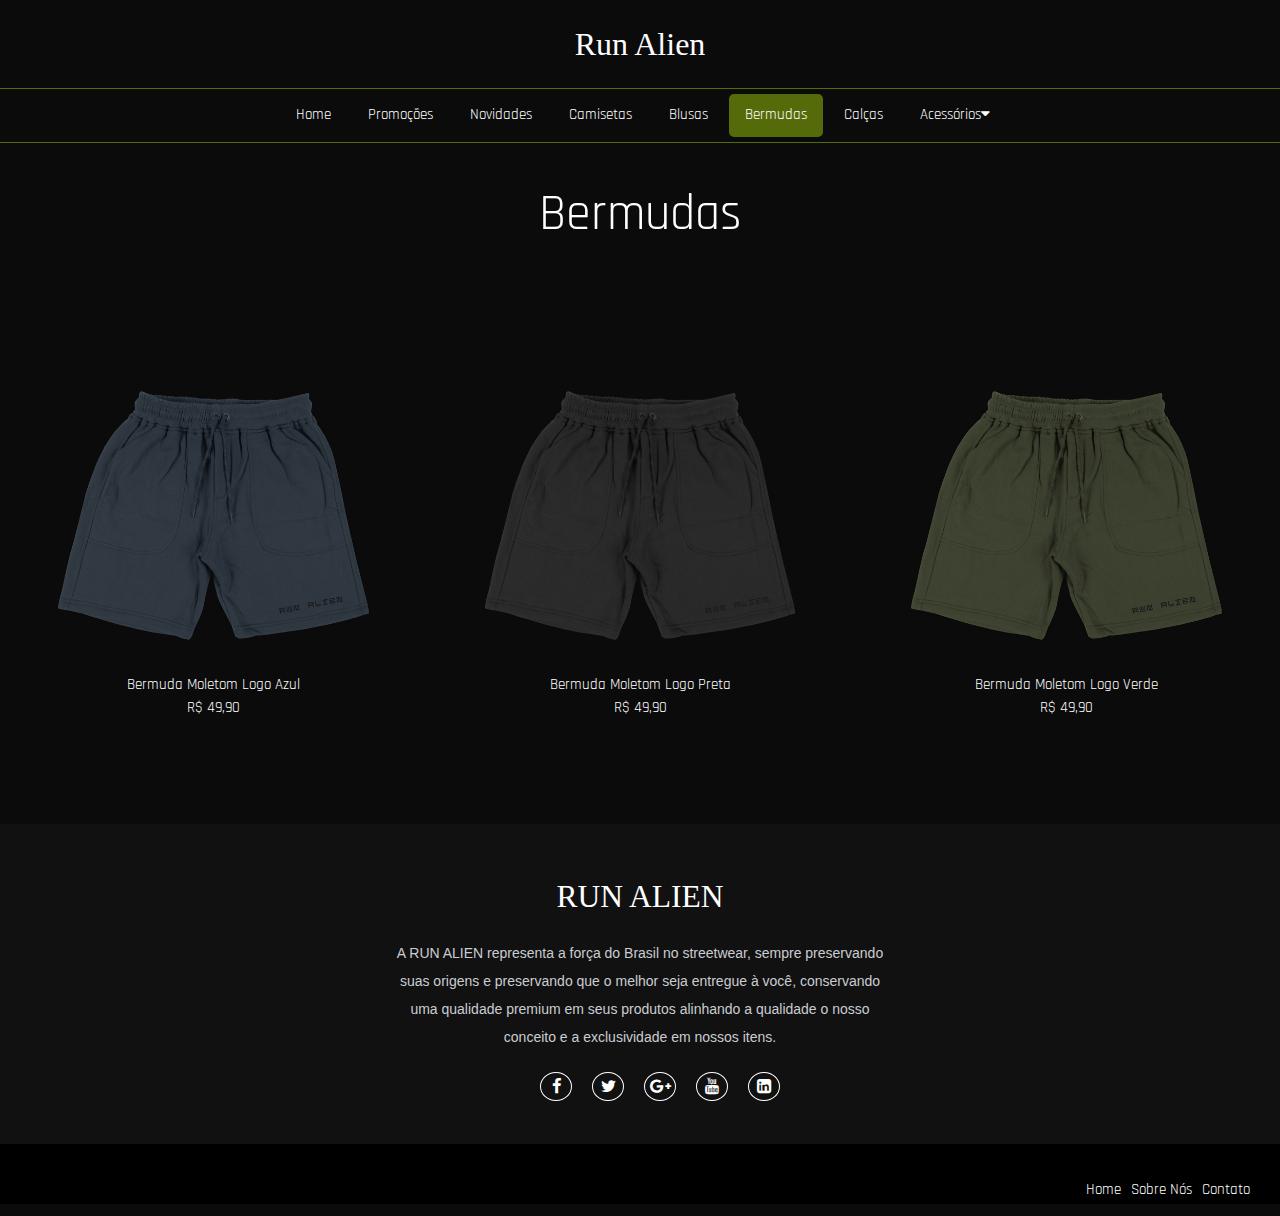
<file: bermudas.html>
<!DOCTYPE html>
<html lang="pt-br">

<head>
  <title>Run Alien</title>
  <meta charset="UTF-8">
  <meta name="viewport" content="width=device-width, initial-scale=1.0">
  <link rel="stylesheet" type="text/css" href="style.css">
  <link href="https://fonts.googleapis.com/css2?family=Rajdhani:wght@300;400;700&display=swap" rel="stylesheet">
  <link rel="stylesheet" href="https://www.w3schools.com/w3css/4/w3.css">
  <link href="https://fonts.cdnfonts.com/css/alien-double" rel="stylesheet">
  <link rel="stylesheet" href="https://stackpath.bootstrapcdn.com/font-awesome/4.7.0/css/font-awesome.min.css">

</head>

<body>

  <header class="logo">Run Alien</header>

  <hr class="cima">

  <!-- Navbar  !-->

  <div class="topnav" id="myTopnav">
    <a href="index.html" class="btns">Home</a>
    <a href="promocoes.html" class="btns">Promoções</a>
    <a href="novidades.html" class="btns">Novidades</a>
    <a href="camisetas.html" class="btns">Camisetas</a>
    <a href="blusas.html" class="btns">Blusas</a>
    <a href="bermudas.html" class="active btns">Bermudas</a>
    <a href="calcas.html" class="btns">Calças</a>
    <div class="dropdown btns">
      <button class="dropbtn">Acessórios<i class="fa fa-caret-down"></i>
      </button>
      <div class="dropdown-content">
        <a href="acessorios/bag.html">Bags</a>
        <a href="acessorios/bone.html">Boné</a>
        <a href="acessorios/bucket.html">Bucket</a>
        <a href="acessorios/gorro.html">Gorro</a>
        <a href="acessorios/meias.html">Meias</a>
      </div>
    </div>
  </div>

  <hr class="baixo">


  <p class="secao subtit">Bermudas</p>

  <div class="row">
    <div class="column">
      <img src="bermudas/logoazul.jpg" alt="bermuda azul" style="width:100%">
      Bermuda Moletom Logo Azul <br>
      R$ 49,90
    </div>
    <div class="column">
      <img src="bermudas/logopreto.jpg" alt="bermuda pretas" style="width:100%">
      Bermuda Moletom Logo Preta <br>
      R$ 49,90
    </div>
    <div class="column">
      <img src="bermudas/logoverde.jpg" alt="bermuda verde" style="width:100%">
      Bermuda Moletom Logo Verde <br>
      R$ 49,90
    </div>
  </div>

  <footer>
    <div class="footer-content">
      <h3 class="footer-principal">RUN ALIEN</h3>
      <p>A RUN ALIEN representa a força do Brasil no streetwear, sempre preservando suas origens e preservando que o
        melhor seja entregue à você, conservando uma qualidade premium em seus produtos alinhando a qualidade o nosso
        conceito e a exclusividade em nossos itens.</p>
      <ul class="socials">
        <li><a href="#"><i class="fa fa-facebook"></i></a></li>
        <li><a href="#"><i class="fa fa-twitter"></i></a></li>
        <li><a href="#"><i class="fa fa-google-plus"></i></a></li>
        <li><a href="#"><i class="fa fa-youtube"></i></a></li>
        <li><a href="#"><i class="fa fa-linkedin-square"></i></a></li>
      </ul>
    </div>
    <div class="footer-bottom">
      <div class="footer-menu">
        <ul class="f-menu">
          <li><a href="index.html">Home</a></li>
          <li><a href="#">Sobre Nós</a></li>
          <li><a href="#">Contato</a></li>
        </ul>
      </div>
    </div>

  </footer>



</body>

</html>
</file>
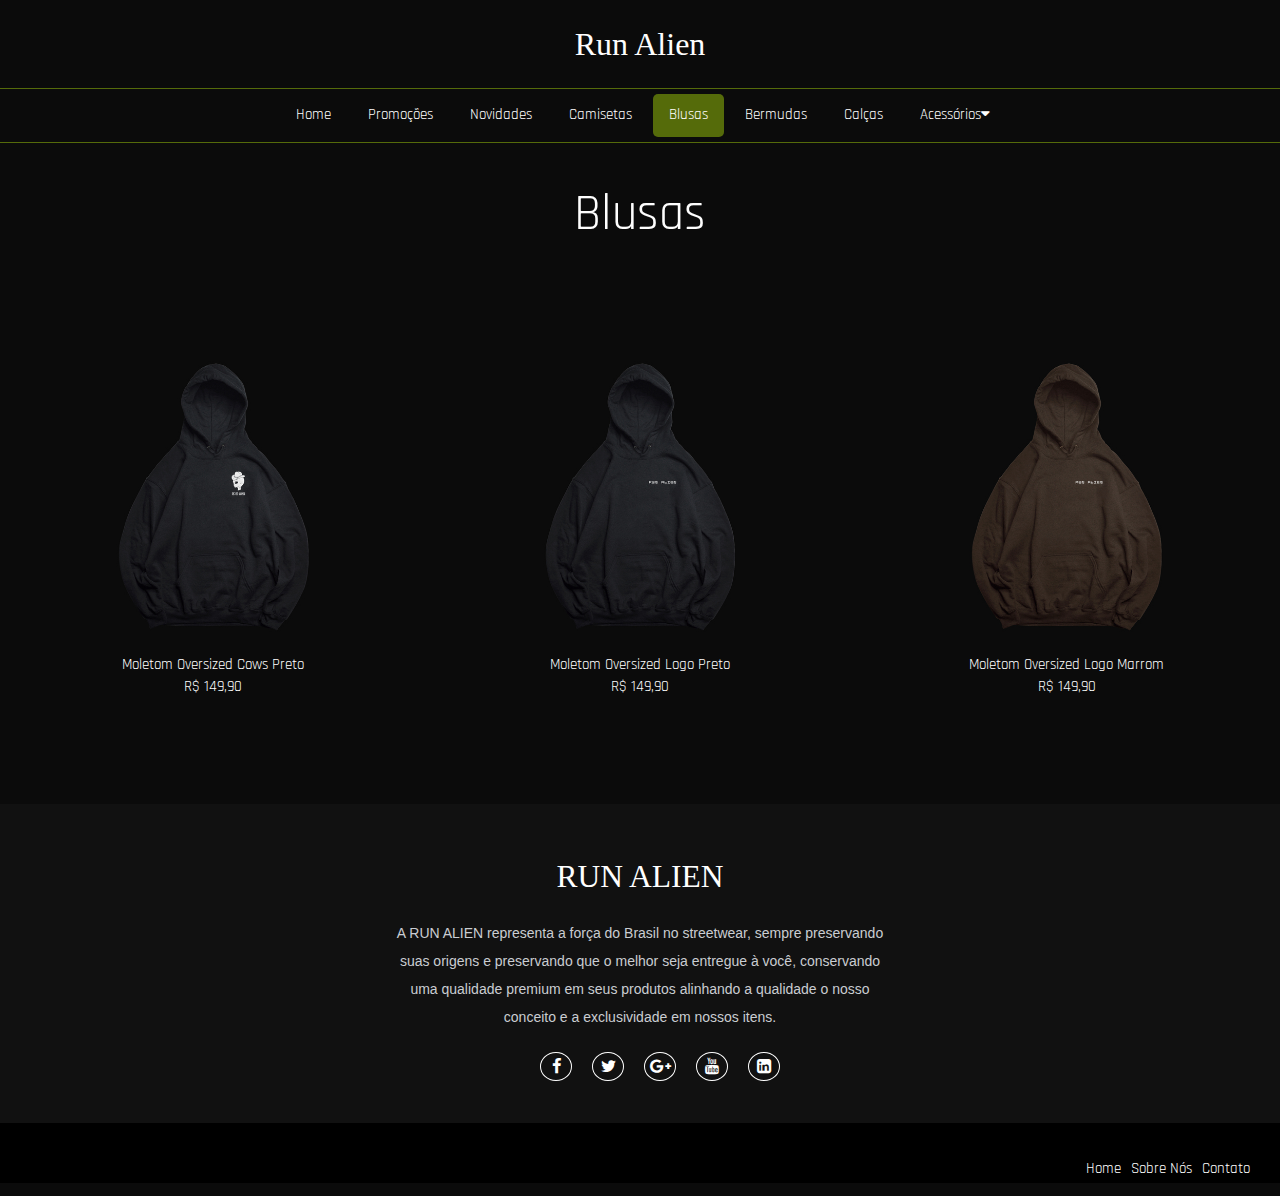
<file: blusas.html>
<!DOCTYPE html>
<html lang="pt-br">

<head>
  <title>Run Alien</title>
  <meta charset="UTF-8">
  <meta name="viewport" content="width=device-width, initial-scale=1.0">
  <link rel="stylesheet" type="text/css" href="style.css">
  <link href="https://fonts.googleapis.com/css2?family=Rajdhani:wght@300;400;700&display=swap" rel="stylesheet">
  <link rel="stylesheet" href="https://www.w3schools.com/w3css/4/w3.css">
  <link href="https://fonts.cdnfonts.com/css/alien-double" rel="stylesheet">
  <link rel="stylesheet" href="https://stackpath.bootstrapcdn.com/font-awesome/4.7.0/css/font-awesome.min.css">

</head>

<body>

  <header class="logo">Run Alien</header>

  <hr class="cima">

  <!-- Navbar  !-->

  <div class="topnav" id="myTopnav">
    <a href="index.html" class="btns">Home</a>
    <a href="promocoes.html" class="btns">Promoções</a>
    <a href="novidades.html" class="btns">Novidades</a>
    <a href="camisetas.html" class="btns">Camisetas</a>
    <a href="blusas.html" class="active btns">Blusas</a>
    <a href="bermudas.html" class="btns">Bermudas</a>
    <a href="calcas.html" class="btns">Calças</a>
    <div class="dropdown btns">
      <button class="dropbtn">Acessórios<i class="fa fa-caret-down"></i>
      </button>
      <div class="dropdown-content">
        <a href="acessorios/bag.html">Bags</a>
        <a href="acessorios/bone.html">Boné</a>
        <a href="acessorios/bucket.html">Bucket</a>
        <a href="acessorios/gorro.html">Gorro</a>
        <a href="acessorios/meias.html">Meias</a>
      </div>
    </div>
  </div>

  <hr class="baixo">


  <p class="secao subtit">Blusas</p>

  <div class="row">
    <div class="column">
      <img src="blusas/cows.jpg" alt="moletom cows preto" style="width:100%">
      Moletom Oversized Cows Preto <br>
      R$ 149,90
    </div>
    <div class="column">
      <img src="blusas/logopreto.jpg" alt="moletom preto" style="width:100%">
      Moletom Oversized Logo Preto <br>
      R$ 149,90
    </div>
    <div class="column">
      <img src="blusas/logomarrom.jpg" alt="moletom marrom" style="width:100%">
      Moletom Oversized Logo Marrom <br>
      R$ 149,90
    </div>
  </div>

  <footer>
    <div class="footer-content">
      <h3 class="footer-principal">RUN ALIEN</h3>
      <p>A RUN ALIEN representa a força do Brasil no streetwear, sempre preservando suas origens e preservando que o
        melhor seja entregue à você, conservando uma qualidade premium em seus produtos alinhando a qualidade o nosso
        conceito e a exclusividade em nossos itens.</p>
      <ul class="socials">
        <li><a href="#"><i class="fa fa-facebook"></i></a></li>
        <li><a href="#"><i class="fa fa-twitter"></i></a></li>
        <li><a href="#"><i class="fa fa-google-plus"></i></a></li>
        <li><a href="#"><i class="fa fa-youtube"></i></a></li>
        <li><a href="#"><i class="fa fa-linkedin-square"></i></a></li>
      </ul>
    </div>
    <div class="footer-bottom">
      <div class="footer-menu">
        <ul class="f-menu">
          <li><a href="index.html">Home</a></li>
          <li><a href="#">Sobre Nós</a></li>
          <li><a href="#">Contato</a></li>
        </ul>
      </div>
    </div>

  </footer>



</body>

</html>
</file>
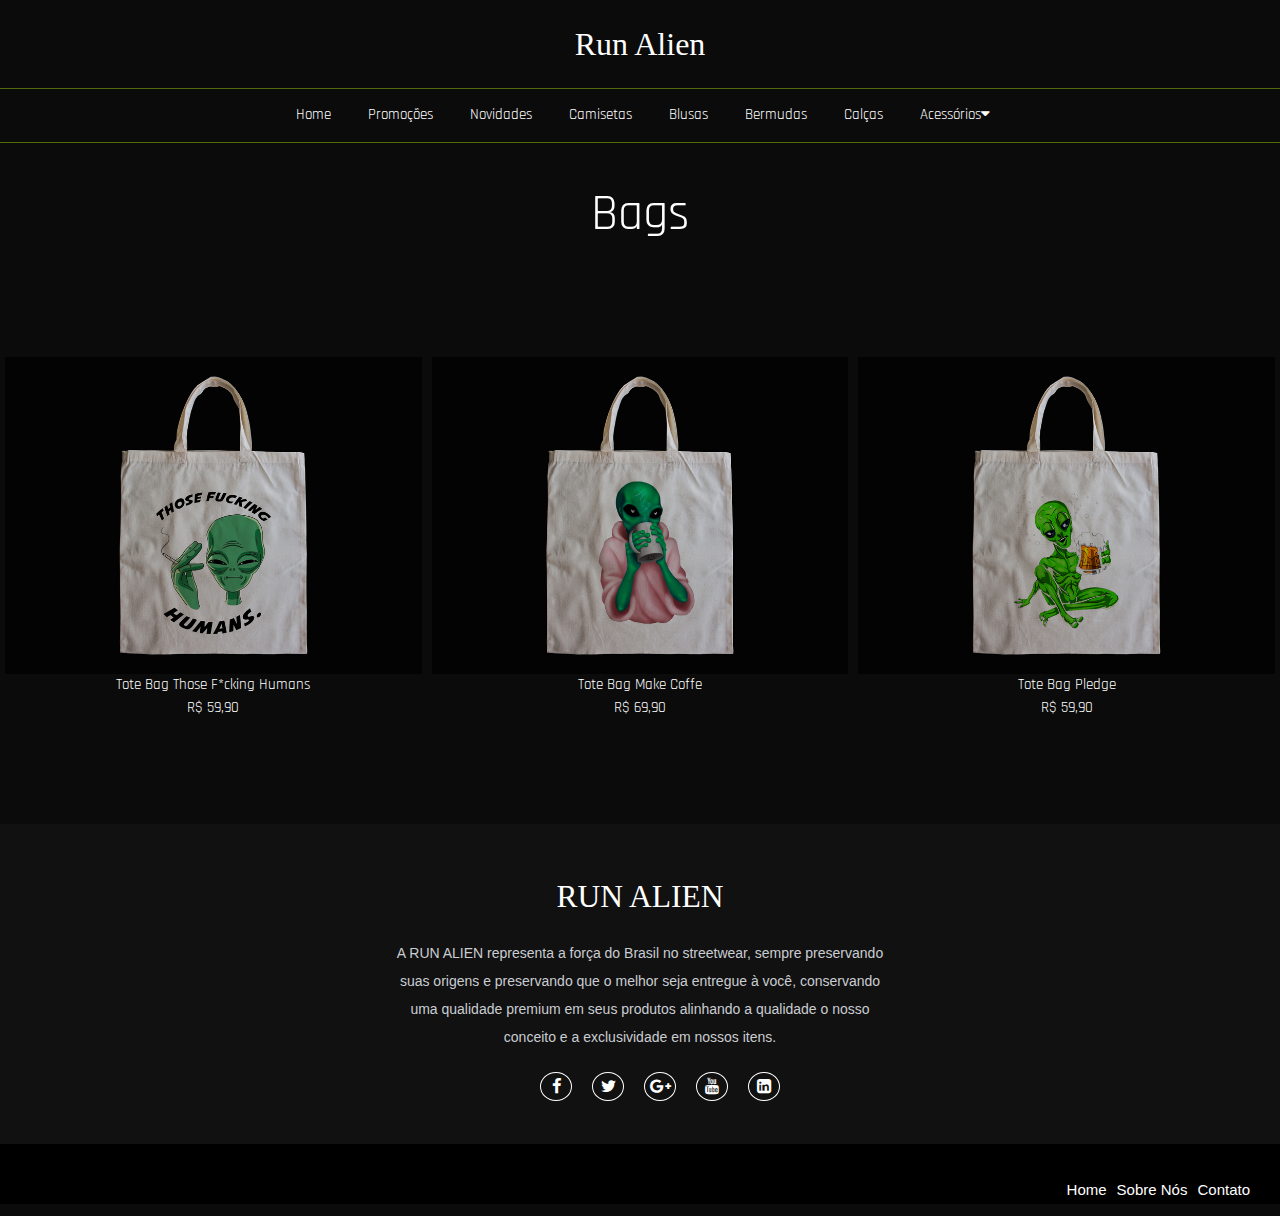
<file: acessorios/bag.html>
<!DOCTYPE html>
<html lang="pt-br">

<head>
  <title>Run Alien</title>
  <meta charset="UTF-8">
  <meta name="viewport" content="width=device-width, initial-scale=1.0">
  <link rel="stylesheet" type="text/css" href="style.css">
  <link href="https://fonts.googleapis.com/css2?family=Rajdhani:wght@300;400;700&display=swap" rel="stylesheet">
  <link rel="stylesheet" href="https://www.w3schools.com/w3css/4/w3.css">
  <link href="https://fonts.cdnfonts.com/css/alien-double" rel="stylesheet">
  <link rel="stylesheet" href="https://stackpath.bootstrapcdn.com/font-awesome/4.7.0/css/font-awesome.min.css">

</head>

<body>

  <header class="logo">Run Alien</header>

  <hr class="cima">

  <!-- Navbar  !-->

  <div class="topnav" id="myTopnav">
    <a href="https://runalien.infinitygib.repl.co/index.html" class="btns">Home</a>
    <a href="https://runalien.infinitygib.repl.co/promocoes.html" class="btns">Promoções</a>
    <a href="https://runalien.infinitygib.repl.co/novidades.html" class="btns">Novidades</a>
    <a href="https://runalien.infinitygib.repl.co/camisetas.html" class="btns">Camisetas</a>
    <a href="https://runalien.infinitygib.repl.co/blusas.html" class="btns">Blusas</a>
    <a href="https://runalien.infinitygib.repl.co/bermudas.html" class="btns">Bermudas</a>
    <a href="https://runalien.infinitygib.repl.co/calcas.html" class="btns">Calças</a>
    <div class="dropdown btns">
      <button class="dropbtn">Acessórios<i class="fa fa-caret-down"></i>
      </button>
      <div class="dropdown-content">
        <a href="bag.html">Bags</a>
        <a href="bone.html">Boné</a>
        <a href="bucket.html">Bucket</a>
        <a href="gorro.html">Gorro</a>
        <a href="meias.html">Meias</a>
      </div>
    </div>
  </div>

  <hr class="baixo">


  <p class="secao">Bags</p>

  <div class="row">
    <div class="column">
      <img src="eco-bag/bag1.jpg" alt="tote fucking humans" style="width:100%">
      Tote Bag Those F*cking Humans <br>
      R$ 59,90
    </div>
    <div class="column">
      <img src="eco-bag/bag2.jpg" alt="tote make coffe" style="width:100%">
      Tote Bag Make Coffe <br>
      R$ 69,90
    </div>
    <div class="column">
      <img src="eco-bag/bag3.jpg" alt="tote pledge" style="width:100%">
      Tote Bag Pledge <br>
      R$ 59,90
    </div>
  </div>

  <footer>
    <div class="footer-content">
      <h3 class="footer-principal">RUN ALIEN</h3>
      <p>A RUN ALIEN representa a força do Brasil no streetwear, sempre preservando suas origens e preservando que o
        melhor seja entregue à você, conservando uma qualidade premium em seus produtos alinhando a qualidade o nosso
        conceito e a exclusividade em nossos itens.</p>
      <ul class="socials">
        <li><a href="#"><i class="fa fa-facebook"></i></a></li>
        <li><a href="#"><i class="fa fa-twitter"></i></a></li>
        <li><a href="#"><i class="fa fa-google-plus"></i></a></li>
        <li><a href="#"><i class="fa fa-youtube"></i></a></li>
        <li><a href="#"><i class="fa fa-linkedin-square"></i></a></li>
      </ul>
    </div>
    <div class="footer-bottom">
      <div class="footer-menu">
        <ul class="f-menu">
          <li><a href="index.html">Home</a></li>
          <li><a href="#">Sobre Nós</a></li>
          <li><a href="#">Contato</a></li>
        </ul>
      </div>
    </div>

  </footer>



</body>

</html>
</file>
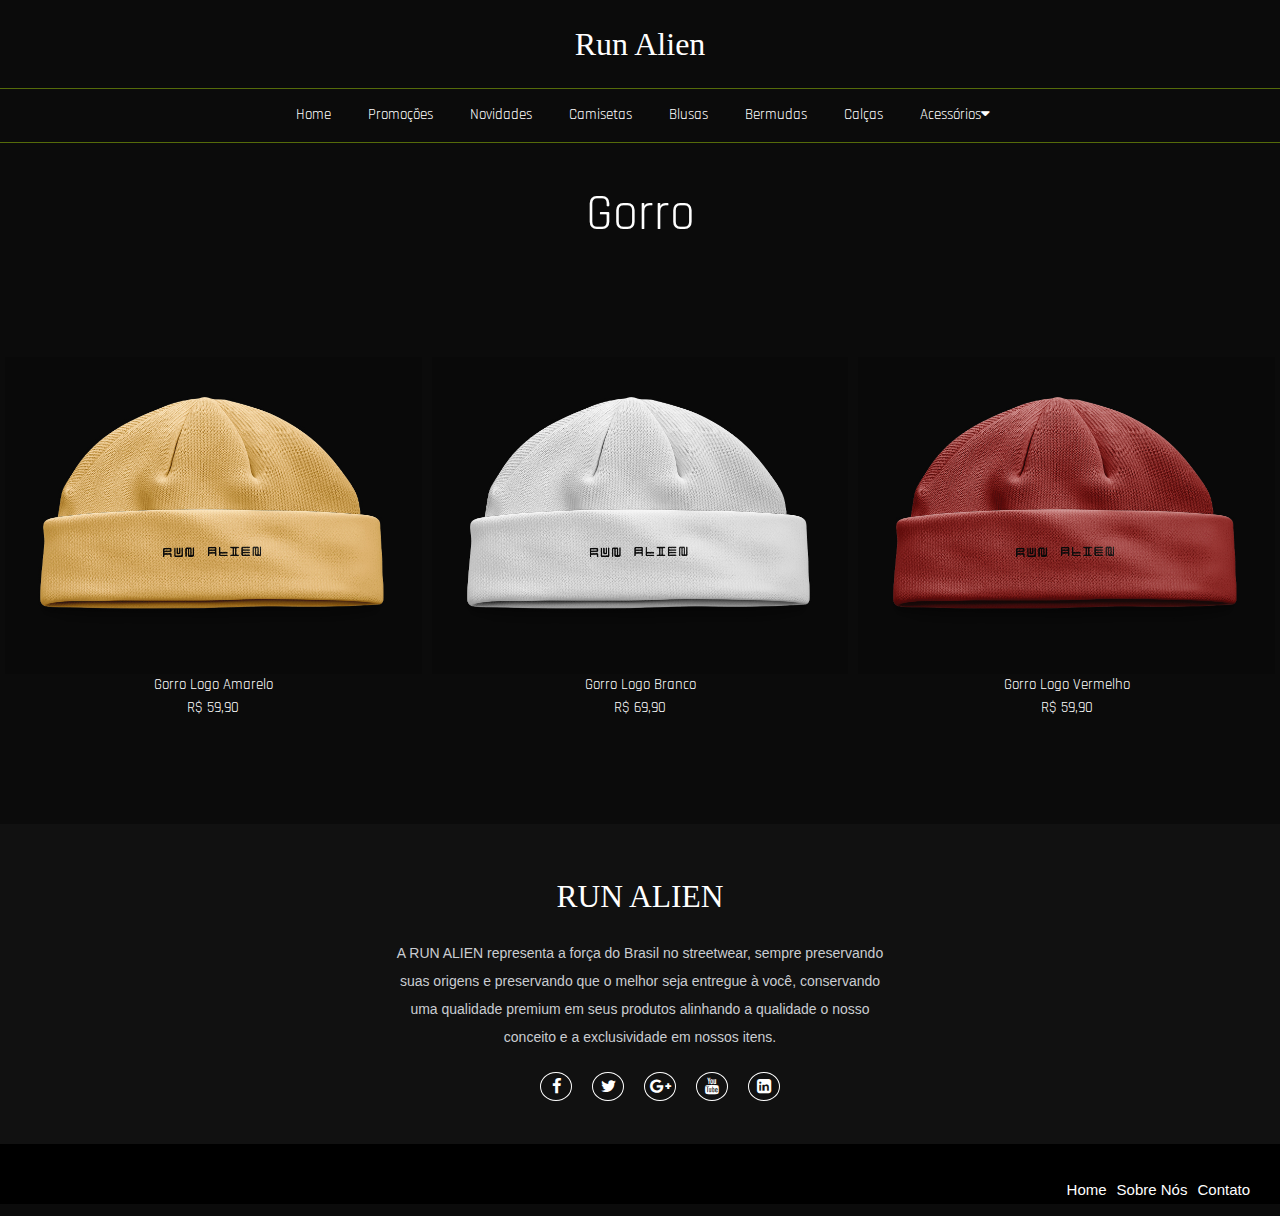
<file: acessorios/gorro.html>
<!DOCTYPE html>
<html lang="pt-br">

<head>
  <title>Run Alien</title>
  <meta charset="UTF-8">
  <meta name="viewport" content="width=device-width, initial-scale=1.0">
  <link rel="stylesheet" type="text/css" href="style.css">
  <link href="https://fonts.googleapis.com/css2?family=Rajdhani:wght@300;400;700&display=swap" rel="stylesheet">
  <link rel="stylesheet" href="https://www.w3schools.com/w3css/4/w3.css">
  <link href="https://fonts.cdnfonts.com/css/alien-double" rel="stylesheet">
  <link rel="stylesheet" href="https://stackpath.bootstrapcdn.com/font-awesome/4.7.0/css/font-awesome.min.css">

</head>

<body>

  <header class="logo">Run Alien</header>

  <hr class="cima">

  <!-- Navbar  !-->

  <div class="topnav" id="myTopnav">
    <a href="https://runalien.infinitygib.repl.co/index.html" class="btns">Home</a>
    <a href="https://runalien.infinitygib.repl.co/promocoes.html" class="btns">Promoções</a>
    <a href="https://runalien.infinitygib.repl.co/novidades.html" class="btns">Novidades</a>
    <a href="https://runalien.infinitygib.repl.co/camisetas.html" class="btns">Camisetas</a>
    <a href="https://runalien.infinitygib.repl.co/blusas.html" class="btns">Blusas</a>
    <a href="https://runalien.infinitygib.repl.co/bermudas.html" class="btns">Bermudas</a>
    <a href="https://runalien.infinitygib.repl.co/calcas.html" class="btns">Calças</a>
    <div class="dropdown btns">
      <button class="dropbtn">Acessórios<i class="fa fa-caret-down"></i>
      </button>
      <div class="dropdown-content">
        <a href="bag.html">Bags</a>
        <a href="bone.html">Boné</a>
        <a href="bucket.html">Bucket</a>
        <a href="gorro.html">Gorro</a>
        <a href="meias.html">Meias</a>
      </div>
    </div>
  </div>

  <hr class="baixo">


  <p class="secao">Gorro</p>

  <div class="row">
    <div class="column">
      <img src="gorro/logoamarelo.jpg" alt="logo amarelo" style="width:100%">
      Gorro Logo Amarelo <br>
      R$ 59,90
    </div>
    <div class="column">
      <img src="gorro/logobranco.jpg" alt="logo branco" style="width:100%">
      Gorro Logo Branco <br>
      R$ 69,90
    </div>
    <div class="column">
      <img src="gorro/logovermelho.jpg" alt="logo vermelho" style="width:100%">
      Gorro Logo Vermelho <br>
      R$ 59,90
    </div>
  </div>

  <footer>
    <div class="footer-content">
      <h3 class="footer-principal">RUN ALIEN</h3>
      <p>A RUN ALIEN representa a força do Brasil no streetwear, sempre preservando suas origens e preservando que o
        melhor seja entregue à você, conservando uma qualidade premium em seus produtos alinhando a qualidade o nosso
        conceito e a exclusividade em nossos itens.</p>
      <ul class="socials">
        <li><a href="#"><i class="fa fa-facebook"></i></a></li>
        <li><a href="#"><i class="fa fa-twitter"></i></a></li>
        <li><a href="#"><i class="fa fa-google-plus"></i></a></li>
        <li><a href="#"><i class="fa fa-youtube"></i></a></li>
        <li><a href="#"><i class="fa fa-linkedin-square"></i></a></li>
      </ul>
    </div>
    <div class="footer-bottom">
      <div class="footer-menu">
        <ul class="f-menu">
          <li><a href="index.html">Home</a></li>
          <li><a href="#">Sobre Nós</a></li>
          <li><a href="#">Contato</a></li>
        </ul>
      </div>
    </div>

  </footer>



</body>

</html>
</file>
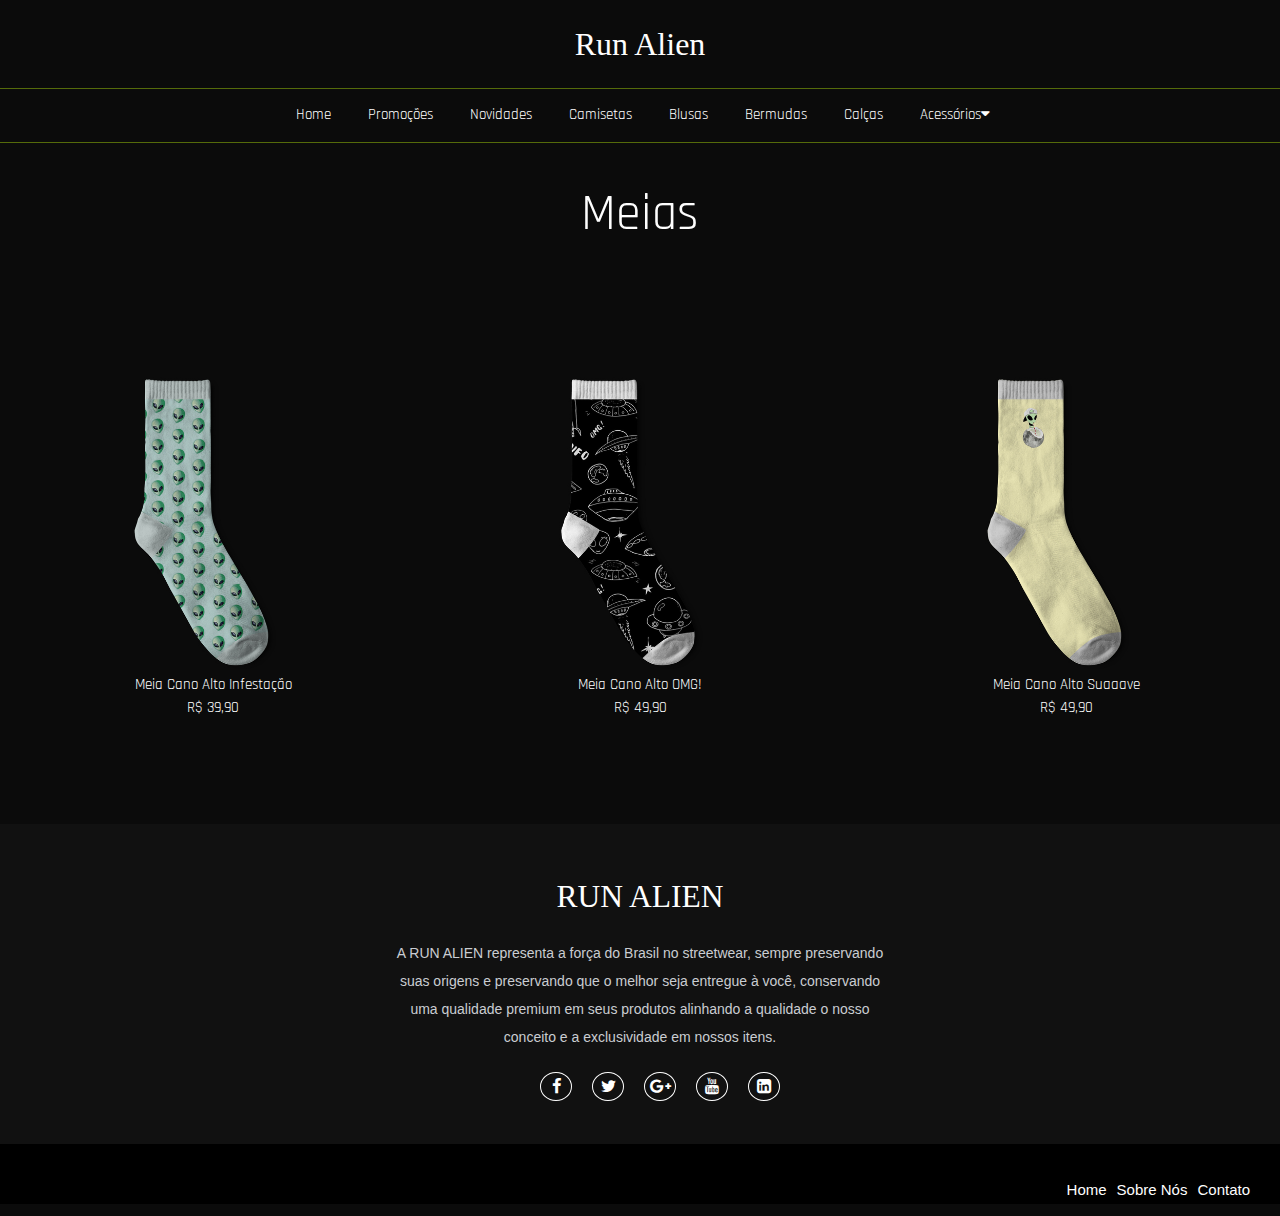
<file: acessorios/meias.html>
<!DOCTYPE html>
<html lang="pt-br">

<head>
  <title>Run Alien</title>
  <meta charset="UTF-8">
  <meta name="viewport" content="width=device-width, initial-scale=1.0">
  <link rel="stylesheet" type="text/css" href="style.css">
  <link href="https://fonts.googleapis.com/css2?family=Rajdhani:wght@300;400;700&display=swap" rel="stylesheet">
  <link rel="stylesheet" href="https://www.w3schools.com/w3css/4/w3.css">
  <link href="https://fonts.cdnfonts.com/css/alien-double" rel="stylesheet">
  <link rel="stylesheet" href="https://stackpath.bootstrapcdn.com/font-awesome/4.7.0/css/font-awesome.min.css">

</head>

<body>

  <header class="logo">Run Alien</header>

  <hr class="cima">

  <!-- Navbar  !-->

  <div class="topnav" id="myTopnav">
    <a href="https://runalien.infinitygib.repl.co/index.html" class="btns">Home</a>
    <a href="https://runalien.infinitygib.repl.co/promocoes.html" class="btns">Promoções</a>
    <a href="https://runalien.infinitygib.repl.co/novidades.html" class="btns">Novidades</a>
    <a href="https://runalien.infinitygib.repl.co/camisetas.html" class="btns">Camisetas</a>
    <a href="https://runalien.infinitygib.repl.co/blusas.html" class="btns">Blusas</a>
    <a href="https://runalien.infinitygib.repl.co/bermudas.html" class="btns">Bermudas</a>
    <a href="https://runalien.infinitygib.repl.co/calcas.html" class="btns">Calças</a>
    <div class="dropdown btns">
      <button class="dropbtn">Acessórios<i class="fa fa-caret-down"></i>
      </button>
      <div class="dropdown-content">
        <a href="bag.html">Bags</a>
        <a href="bone.html">Boné</a>
        <a href="bucket.html">Bucket</a>
        <a href="gorro.html">Gorro</a>
        <a href="meias.html">Meias</a>
      </div>
    </div>
  </div>

  <hr class="baixo">


  <p class="secao">Meias</p>

  <div class="row">
    <div class="column">
      <img src="meias/meia1.jpg" alt="cano alto infestação" style="width:100%">
      Meia Cano Alto Infestação <br>
      R$ 39,90
    </div>
    <div class="column">
      <img src="meias/meia2.jpg" alt="cano alto OMG!" style="width:100%">
      Meia Cano Alto OMG! <br>
      R$ 49,90
    </div>
    <div class="column">
      <img src="meias/meia3.jpg" alt="cano alto suave" style="width:100%">
      Meia Cano Alto Suaaave <br>
      R$ 49,90
    </div>
  </div>

  <footer>
    <div class="footer-content">
      <h3 class="footer-principal">RUN ALIEN</h3>
      <p>A RUN ALIEN representa a força do Brasil no streetwear, sempre preservando suas origens e preservando que o
        melhor seja entregue à você, conservando uma qualidade premium em seus produtos alinhando a qualidade o nosso
        conceito e a exclusividade em nossos itens.</p>
      <ul class="socials">
        <li><a href="#"><i class="fa fa-facebook"></i></a></li>
        <li><a href="#"><i class="fa fa-twitter"></i></a></li>
        <li><a href="#"><i class="fa fa-google-plus"></i></a></li>
        <li><a href="#"><i class="fa fa-youtube"></i></a></li>
        <li><a href="#"><i class="fa fa-linkedin-square"></i></a></li>
      </ul>
    </div>
    <div class="footer-bottom">
      <div class="footer-menu">
        <ul class="f-menu">
          <li><a href="index.html">Home</a></li>
          <li><a href="#">Sobre Nós</a></li>
          <li><a href="#">Contato</a></li>
        </ul>
      </div>
    </div>

  </footer>



</body>

</html>
</file>
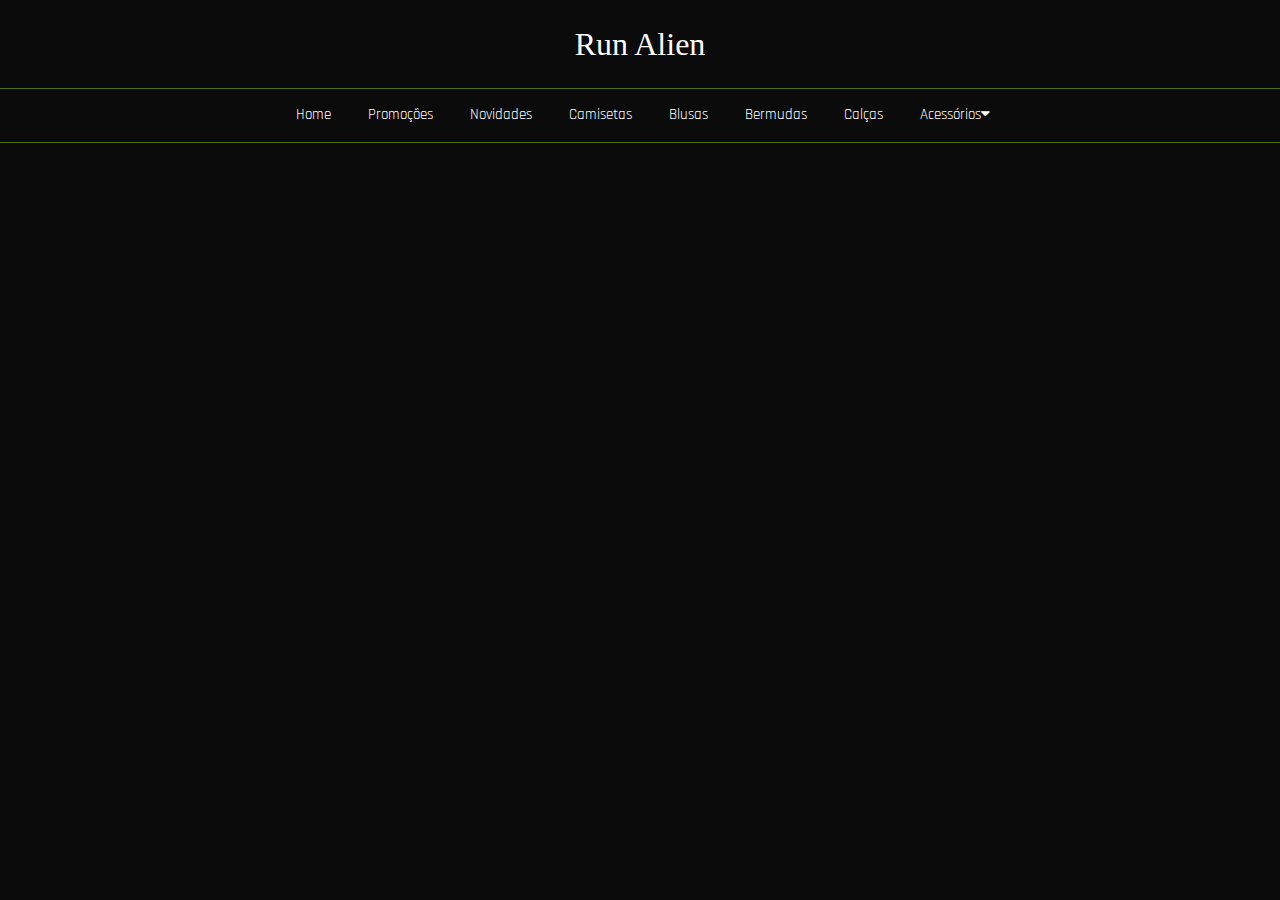
<file: produtos/oversized-cinza.html>
<!DOCTYPE html>
<html lang="pt-br">

<head>
  <title>Run Alien</title>
  <meta charset="UTF-8">
  <meta name="viewport" content="width=device-width, initial-scale=1.0">
  <link rel="stylesheet" type="text/css" href="style.css">
  <link href="https://fonts.googleapis.com/css2?family=Rajdhani:wght@300;400;700&display=swap" rel="stylesheet">
  <link rel="stylesheet" href="https://www.w3schools.com/w3css/4/w3.css">
  <link href="https://fonts.cdnfonts.com/css/alien-double" rel="stylesheet">
  <link rel="stylesheet" href="https://stackpath.bootstrapcdn.com/font-awesome/4.7.0/css/font-awesome.min.css">

</head>

<body>


  <header class="logo">Run Alien</header>

  <hr class="cima">

  <!-- Navbar  !-->

  <div class="topnav" id="myTopnav">
    <a href="https://runalien.infinitygib.repl.co/index.html" class="btns">Home</a>
    <a href="https://runalien.infinitygib.repl.co/promocoes.html" class="btns">Promoções</a>
    <a href="https://runalien.infinitygib.repl.co/novidades.html" class="btns">Novidades</a>
    <a href="https://runalien.infinitygib.repl.co/camisetas.html" class="btns">Camisetas</a>
    <a href="https://runalien.infinitygib.repl.co/blusas.html" class="btns">Blusas</a>
    <a href="https://runalien.infinitygib.repl.co/bermudas.html" class="btns">Bermudas</a>
    <a href="https://runalien.infinitygib.repl.co/calcas.html" class="btns">Calças</a>
    <div class="dropdown btns">
      <button class="dropbtn">Acessórios<i class="fa fa-caret-down"></i>
      </button>
      <div class="dropdown-content">
        <a href="bag.html">Bags</a>
        <a href="bone.html">Boné</a>
        <a href="bucket.html">Bucket</a>
        <a href="gorro.html">Gorro</a>
        <a href="meias.html">Meias</a>
      </div>
    </div>
  </div>

  <hr class="baixo">


  <!-- Produto !-->

  
</body>
</file>
<file: style.css>
@import url('https://fonts.cdnfonts.com/css/alien-double');





.logo {
  padding-top: 15px;
  align-items: center;
  color: #fefefe;
  font-family: 'Alien double' !important;
  font-size: 32px;
  font-weight: 'normal';
  margin: 5px;
  text-align: center;  
  text-decoration: none;
  align-content: center;
  display: block;
}

body {
    background-color: #0b0b0b;
}

/*Navbar*/

.cima {
  margin-bottom: 5px;

}

.topnav {
  overflow: hidden;
  font-family: 'Rajdhani';
  color: #fefefe;
  display: flex;   
  justify-content: center;
  flex-wrap: wrap;
  }

.topnav a {
  float: left;
  display: block;
  color: #fefefe;
  text-align: center;
  padding: 10px 16px;
  text-decoration: none;
  font-size: 15px;
}
.active {
  background-color: #556B0A;
  color: #fefefe;
  border-radius: 5px;
}

.dropdown {
  float: left;
  overflow: hidden;
}

.dropdown .dropbtn {
  font-size: 15px;    
  border: none;
  outline: none;
  color: #fefefe;
  padding: 10px 16px;
  background-color: inherit;
  font-family: inherit;
  margin: 0;
}

.dropdown-content {
  display: none;
  position: absolute;
  background-color: #0b0b0b;
  min-width: 160px;
  box-shadow: 0px 8px 16px 0px rgba(0,0,0,0.2);
  z-index: 1;
}

.dropdown-content a {
  float: none;
  color: #fefefe;
  padding: 12px 16px;
  text-decoration: none;
  display: block;
  text-align: left;
}

.topnav a:hover, .dropdown:hover .dropbtn {
  background-color: #556B0A;
  color: white;
  border-radius: 5px;
}

.dropdown-content a:hover {
  background-color: #556B0A;
  color: #fefefe;
  border-radius: 5px;
}

.dropdown:hover .dropdown-content {
  display: block;
}

.btns {
  margin-left: 5px;
  flex-wrap: wrap;
}

.baixo {
  margin-top: 5px;
}


.baixo {
  margin-top: 5px;
}

hr {
  border-top: 1px solid #556B0A !important;
}

.baixo {
  margin-bottom: -16px !important;
}


/* Imagens */

.row {
  display: flex;
  margin-top: 100px;
}

.column {
  flex: 33.33%;
  padding: 5px;
  text-align: center;
  font-family: 'Rajdhani';
  color: #fefefe;
}

 
/*Títulos*/
.secao {
  color: #fefefe;
  font-family: 'Rajdhani';
  font-size: 36px;
  text-align: center;
  margin-top: 200px;
}

@media screen and (min-width: 700px) {
  .secao {
    font-size: 50px;
  }
}

@media screen and (max-width: 600px) {
  .secao {
    font-size: 30px;
  }
}

/* Rodapé */


footer{
  position: relative;
  bottom: 0;
  left: 0;
  right: 0;
  background: #111;
  height: auto;
  width: 100vw;
  margin-top: 100px;
  padding-top: 40px;
  color: #fff;
}

.footer-content{
  display: flex;
  align-items: center;
  justify-content: center;
  flex-direction: column;
  text-align: center;
}

.footer-content h3{
  font-size: 2.1rem;
  font-weight: 500;
  text-transform: capitalize;
  line-height: 3rem;
}

.footer-content p{
  max-width: 500px;
  margin: 10px auto;
  line-height: 28px;
  font-size: 14px;
  color: #cacdd2;
}

.socials{
  list-style: none;
  display: flex;
  align-items: center;
  justify-content: center;
  margin: 1rem 0 3rem 0;
}

.socials li{
  margin: 0 10px;
}

.socials a{
  text-decoration: none;
  color: #fff;
  border: 1.1px solid white;
  padding: 5px;
  border-radius: 50%;

}
.socials a i{
  font-size: 1.1rem;
  width: 20px;
  transition: color .4s ease;

}

.socials a:hover i{
  color: #556B0A;
}

.footer-bottom{
  background: #000;
  width: 100vw;
  padding: 20px;
  padding-bottom: 40px;
  text-align: center;
  
}

.footer-bottom p{
  float: left;
  font-size: 14px;
  word-spacing: 2px;
  text-transform: capitalize;
}


.footer-menu{
  float: right;

}

.footer-menu ul{
  display: flex;
}

.footer-menu ul li{
padding-right: 10px;
display: block;
}

.footer-menu ul li a{
  color: #fefefe;
  text-decoration: none;
}

.footer-menu ul li a:hover{
  color: #556B0A;
}
      
@media (max-width:500px) {
.footer-menu ul{
  display: flex;
  margin-top: 10px;
  margin-bottom: 20px;
}
}

.footer-menu {
  font-family: 'Rajdhani';
}

.footer-principal {
  font-family: 'Alien Double';
}

.subtit {
  margin-top: 50px;
}

#item {
  text-decoration: none;
}
</file>
<file: acessorios/style.css>
@import url('https://fonts.cdnfonts.com/css/alien-double');





.logo {
  padding-top: 15px;
  align-items: center;
  color: #fefefe;
  font-family: 'Alien double' !important;
  font-size: 32px;
  font-weight: 'normal';
  margin: 5px;
  text-align: center;  
  text-decoration: none;
  align-content: center;
  display: block;
}

body {
    background-color: #0b0b0b;
}

/*Navbar*/

.cima {
  margin-bottom: 5px;

}

.topnav {
  overflow: hidden;
  font-family: 'Rajdhani';
  color: #fefefe;
  display: flex;   
  justify-content: center;
  flex-wrap: wrap;
  }

.topnav a {
  float: left;
  display: block;
  color: #fefefe;
  text-align: center;
  padding: 10px 16px;
  text-decoration: none;
  font-size: 15px;
}
.active {
  background-color: #556B0A;
  color: #fefefe;
  border-radius: 5px;
}

.dropdown {
  float: left;
  overflow: hidden;
}

.dropdown .dropbtn {
  font-size: 15px;    
  border: none;
  outline: none;
  color: #fefefe;
  padding: 10px 16px;
  background-color: inherit;
  font-family: inherit;
  margin: 0;
}

.dropdown-content {
  display: none;
  position: absolute;
  background-color: #0b0b0b;
  min-width: 160px;
  box-shadow: 0px 8px 16px 0px rgba(0,0,0,0.2);
  z-index: 1;
}

.dropdown-content a {
  float: none;
  color: #fefefe;
  padding: 12px 16px;
  text-decoration: none;
  display: block;
  text-align: left;
}

.topnav a:hover, .dropdown:hover .dropbtn {
  background-color: #556B0A;
  color: white;
  border-radius: 5px;
}

.dropdown-content a:hover {
  background-color: #556B0A;
  color: #fefefe;
  border-radius: 5px;
}

.dropdown:hover .dropdown-content {
  display: block;
}

.btns {
  margin-left: 5px;
  flex-wrap: wrap;
}

.baixo {
  margin-top: 5px;
}


.baixo {
  margin-top: 5px;
}

hr {
  border-top: 1px solid #556B0A !important;
}

.baixo {
  margin-bottom: -16px !important;
}


/* Imagens */

.row {
  display: flex;
  margin-top: 100px;
}

.column {
  flex: 33.33%;
  padding: 5px;
  text-align: center;
  font-family: 'Rajdhani';
  color: #fefefe;
}

 
/*Títulos*/
.secao {
  color: #fefefe;
  font-family: 'Rajdhani';
  font-size: 36px;
  text-align: center;
  margin-top: 50px;
}

@media screen and (min-width: 700px) {
  .secao {
    font-size: 50px;
  }
}

@media screen and (max-width: 600px) {
  .secao {
    font-size: 30px;
  }
}

/* Rodapé */


footer{
  position: relative;
  bottom: 0;
  left: 0;
  right: 0;
  background: #111;
  height: auto;
  width: 100vw;
  margin-top: 100px;
  padding-top: 40px;
  color: #fff;
}

.footer-content{
  display: flex;
  align-items: center;
  justify-content: center;
  flex-direction: column;
  text-align: center;
}

.footer-content h3{
  font-size: 2.1rem;
  font-weight: 500;
  text-transform: capitalize;
  line-height: 3rem;
}

.footer-content p{
  max-width: 500px;
  margin: 10px auto;
  line-height: 28px;
  font-size: 14px;
  color: #cacdd2;
}

.socials{
  list-style: none;
  display: flex;
  align-items: center;
  justify-content: center;
  margin: 1rem 0 3rem 0;
}

.socials li{
  margin: 0 10px;
}

.socials a{
  text-decoration: none;
  color: #fff;
  border: 1.1px solid white;
  padding: 5px;
  border-radius: 50%;

}
.socials a i{
  font-size: 1.1rem;
  width: 20px;
  transition: color .4s ease;

}

.socials a:hover i{
  color: #556B0A;
}

.footer-bottom{
  background: #000;
  width: 100vw;
  padding: 20px;
  padding-bottom: 40px;
  text-align: center;
  
}

.footer-bottom p{
  float: left;
  font-size: 14px;
  word-spacing: 2px;
  text-transform: capitalize;
}


.footer-menu{
  float: right;

}

.footer-menu ul{
  display: flex;
}

.footer-menu ul li{
padding-right: 10px;
display: block;
}

.footer-menu ul li a{
  color: #fefefe;
  text-decoration: none;
}

.footer-menu ul li a:hover{
  color: #556B0A;
}
      
@media (max-width:500px) {
.footer-menu ul{
  display: flex;
  margin-top: 10px;
  margin-bottom: 20px;
}
}

.footer-principal {
  font-family: 'Alien Double';
}
</file>
<file: produtos/style.css>
.logo {
  padding-top: 15px;
  align-items: center;
  color: #fefefe;
  font-family: 'Alien double' !important;
  font-size: 32px;
  font-weight: 'normal';
  margin: 5px;
  text-align: center;  
  text-decoration: none;
  align-content: center;
  display: block;
}

body {
    background-color: #0b0b0b;
}

/*Navbar*/

.cima {
  margin-bottom: 5px;

}

.topnav {
  overflow: hidden;
  font-family: 'Rajdhani';
  color: #fefefe;
  display: flex;   
  justify-content: center;
  flex-wrap: wrap;
  }

.topnav a {
  float: left;
  display: block;
  color: #fefefe;
  text-align: center;
  padding: 10px 16px;
  text-decoration: none;
  font-size: 15px;
}
.active {
  background-color: #556B0A;
  color: #fefefe;
  border-radius: 5px;
}

.dropdown {
  float: left;
  overflow: hidden;
}

.dropdown .dropbtn {
  font-size: 15px;    
  border: none;
  outline: none;
  color: #fefefe;
  padding: 10px 16px;
  background-color: inherit;
  font-family: inherit;
  margin: 0;
}

.dropdown-content {
  display: none;
  position: absolute;
  background-color: #0b0b0b;
  min-width: 160px;
  box-shadow: 0px 8px 16px 0px rgba(0,0,0,0.2);
  z-index: 1;
}

.dropdown-content a {
  float: none;
  color: #fefefe;
  padding: 12px 16px;
  text-decoration: none;
  display: block;
  text-align: left;
}

.topnav a:hover, .dropdown:hover .dropbtn {
  background-color: #556B0A;
  color: white;
  border-radius: 5px;
}

.dropdown-content a:hover {
  background-color: #556B0A;
  color: #fefefe;
  border-radius: 5px;
}

.dropdown:hover .dropdown-content {
  display: block;
}

.btns {
  margin-left: 5px;
  flex-wrap: wrap;
}

.baixo {
  margin-top: 5px;
}


.baixo {
  margin-top: 5px;
}

hr {
  border-top: 1px solid #556B0A !important;
}

.baixo {
  margin-bottom: -16px !important;
}

/* Produto */
</file>
